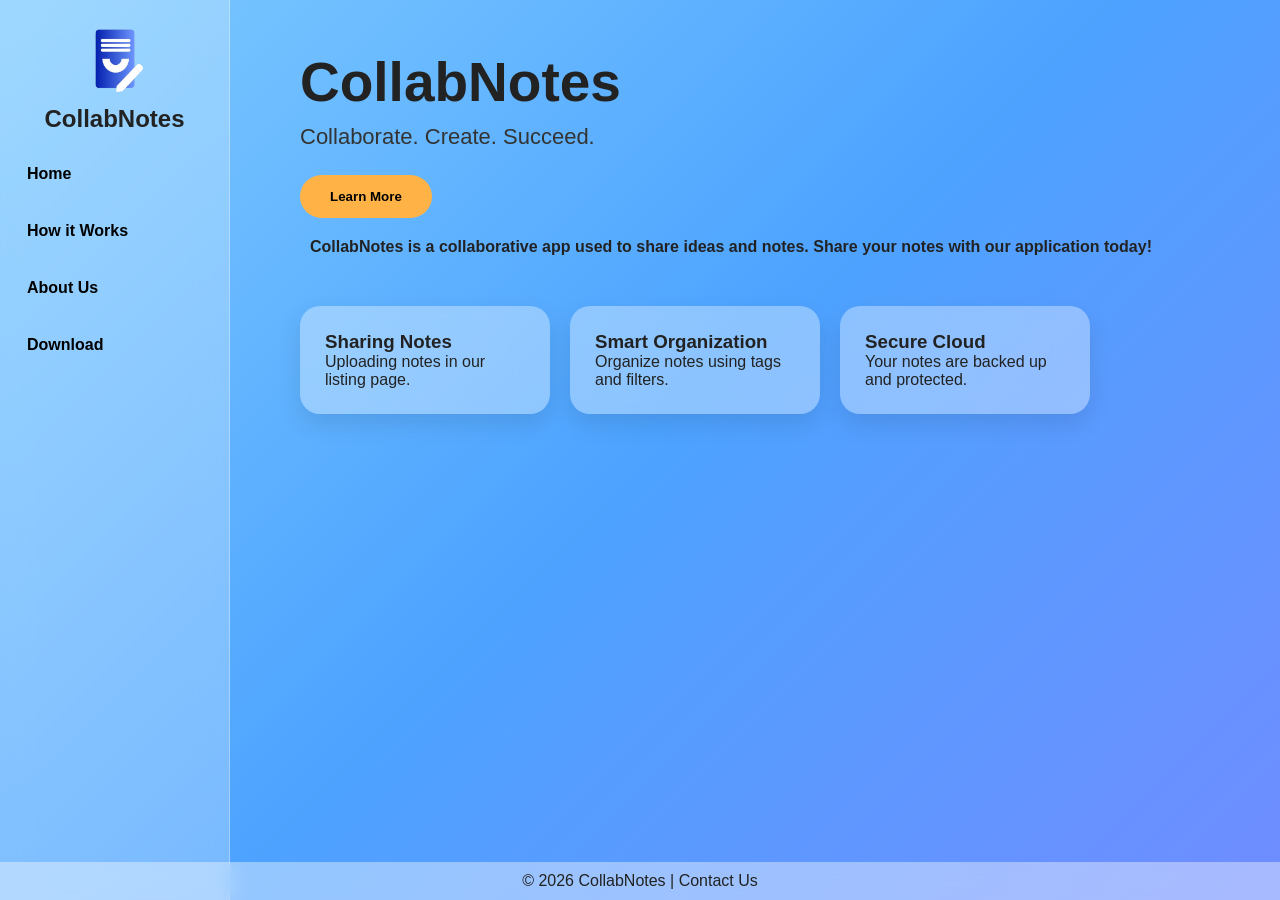
<file: index.html>
<!DOCTYPE html>
<html>

<head>
<title>CollabNotes</title>
<link rel="stylesheet" href="style.css">
<link rel="icon" href="Logo.png">
</head>

<body>

<div class="sidebar">

<div class="logo-circle">
    <img src="Logo.png" alt="" width="70px">
</div>
<h2>CollabNotes</h2>

<a href="index.html">Home</a>
<a href="howitworks.html">How it Works</a>
<a href="about.html">About Us</a>
<a href="#">Download</a>

</div>


<div class="content">

<h1 class="hero-title">CollabNotes</h1>
<p class="hero-sub">Collaborate. Create. Succeed.</p>

<a href="howitworks.html">
    <button class="hero-btn">Learn More</button>
</a>


        <p class="short-des">CollabNotes is a collaborative app used to share ideas and notes. Share your notes with our application today!</p>

<div class="cards">

<div class="card">
<h3>Sharing Notes</h3>
<p>Uploading notes in our listing page.</p>
</div>

<div class="card">
<h3>Smart Organization</h3>
<p>Organize notes using tags and filters.</p>
</div>

<div class="card">
<h3>Secure Cloud</h3>
<p>Your notes are backed up and protected.</p>
</div>

</div>

</div>

<div class="footer">
© 2026 CollabNotes | Contact Us
</div>

</body>
</html>
</file>
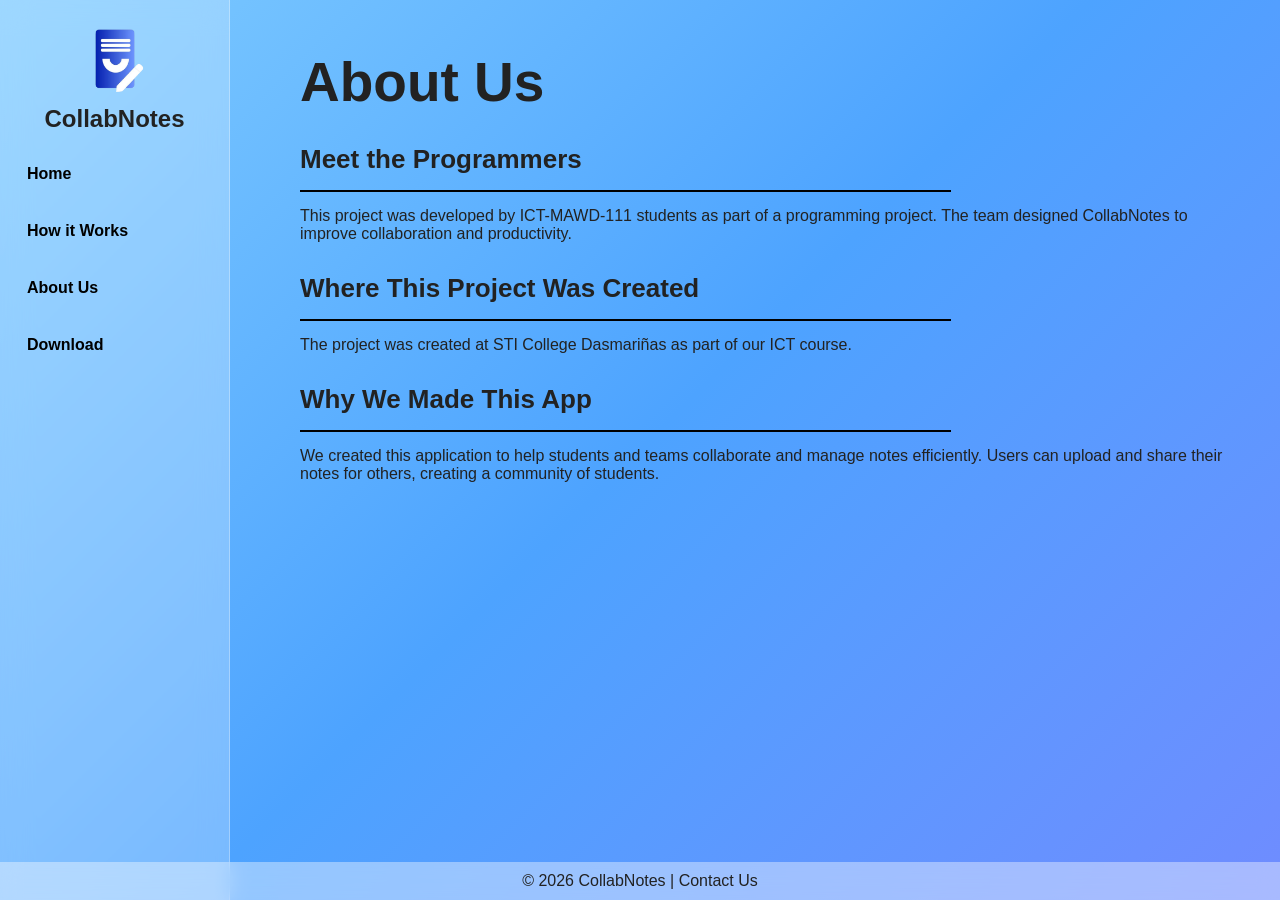
<file: about.html>
<!DOCTYPE html>
<html>

<head>
<title>About Us</title>
<link rel="stylesheet" href="style.css">
<link rel="icon" href="Logo.png">
</head>

<body>

<div class="sidebar">

<div class="logo-circle">
    <img src="Logo.png" alt="" width="70px">
</div>
<h2>CollabNotes</h2>

<a href="index.html">Home</a>
<a href="howitworks.html">How it Works</a>
<a href="about.html">About Us</a>
<a href="#">Download</a>

</div>


<div class="content">

<h1 class="hero-title">About Us</h1>

<div class="section">Meet the Programmers</div>
<div class="line"></div>

<p>
This project was developed by ICT-MAWD-111 students as part of a programming project.
The team designed CollabNotes to improve collaboration and productivity.
</p>

<div class="section">Where This Project Was Created</div>
<div class="line"></div>

<p>
The project was created at STI College Dasmariñas as part of our ICT course. 
</p>

<div class="section">Why We Made This App</div>
<div class="line"></div>

<p>
We created this application to help students and teams collaborate and manage notes efficiently. Users can upload and share their notes for others, creating a community of students.
</p>

</div>

<div class="footer">
© 2026 CollabNotes | Contact Us
</div>

</body>
</html>
</file>
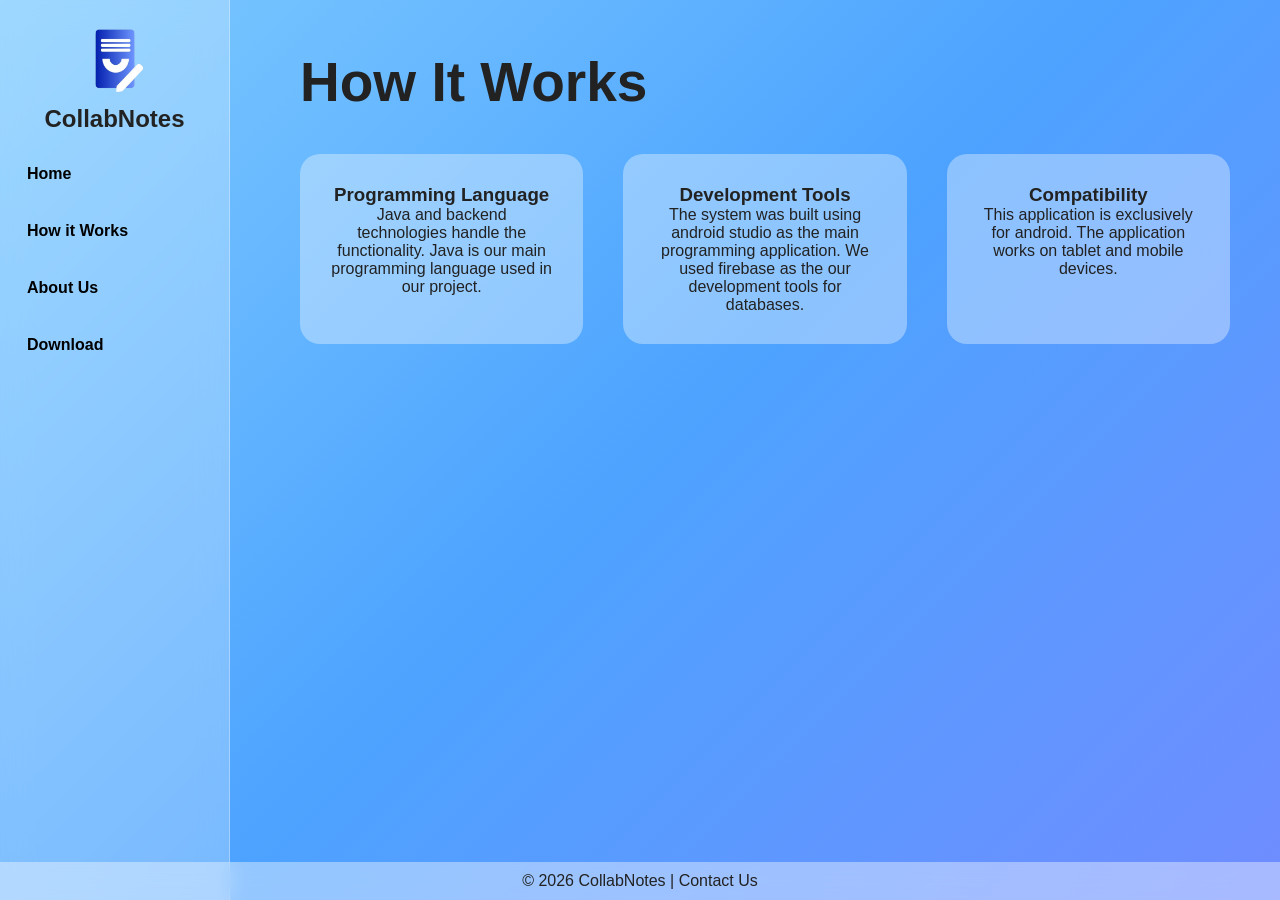
<file: howitworks.html>
<!DOCTYPE html>
<html>

<head>
<title>How it Works</title>
<link rel="stylesheet" href="style.css">
<link rel="icon" href="Logo.png">
</head>

<body>

<div class="sidebar">

<div class="logo-circle">
    <img src="Logo.png" alt="" width="70px">
</div>
<h2>CollabNotes</h2>

<a href="index.html">Home</a>
<a href="howitworks.html">How it Works</a>
<a href="about.html">About Us</a>
<a href="#">Download</a>

</div>


<div class="content">

<h1 class="hero-title">How It Works</h1>

<div class="columns">

<div class="col">
<h3>Programming Language</h3>
<p>Java and backend technologies handle the functionality. Java is our main programming language used in our project. </p>
</div>

<div class="col">
<h3>Development Tools</h3>
<p>The system was built using android studio as the main programming application. We used firebase as the our development tools for databases.</p>
</div>

<div class="col">
<h3>Compatibility</h3>
<p>This application is exclusively for android. The application works on tablet and mobile devices.</p>
</div>

</div>

</div>

<div class="footer">
© 2026 CollabNotes | Contact Us
</div>

</body>
</html>
</file>
<file: style.css>
*{
margin:0;
padding:0;
box-sizing:border-box;
font-family:'Segoe UI',sans-serif;
}

body{
background: linear-gradient(135deg,#7ecbff,#4da3ff,#6f8cff);
height:100vh;
color:#222;
}

/* SIDEBAR */

.sidebar{
position:fixed;
width:230px;
height:100%;
background:rgba(255,255,255,0.25);
backdrop-filter: blur(15px);
padding-top:25px;
border-right:1px solid rgba(255,255,255,0.3);
}

.logo-circle{
width:70px;
height:70px;
border-radius:50%;
margin:auto;
margin-bottom:10px;
}

.sidebar h2{
text-align:center;
margin-bottom:20px;
}

.sidebar a{
display:block;
margin:15px;
padding:12px;
text-decoration:none;
color:black;
border-radius:10px;
transition:0.3s;
font-weight:600;
}

.sidebar a:hover{
background:#4da3ff;
color:white;
transform:translateX(5px);
}

/* CONTENT */

.content{
margin-left:250px;
padding:50px;
}

/* HERO */

.hero-title{
font-size:55px;
font-weight:700;
margin-bottom:10px;
}

.hero-sub{
font-size:22px;
margin-bottom:25px;
color:#333;
}

.hero-btn{
padding:14px 30px;
background:#ffb347;
border:none;
border-radius:30px;
font-weight:bold;
cursor:pointer;
transition:0.3s;
}

.hero-btn:hover{
transform:scale(1.1);
background:#ff9933;
}

.short-des {
    font-weight: bold;
    margin-top: 20px;
    margin-left: 10px;
}

/* CARDS */

.cards{
display:flex;
gap:20px;
margin-top:50px;
}

.card{
background:rgba(255,255,255,0.35);
backdrop-filter:blur(15px);
padding:25px;
border-radius:20px;
width:250px;
transition:0.3s;
box-shadow:0 10px 25px rgba(0,0,0,0.1);
}

.card:hover{
transform:translateY(-10px);
}

/* ABOUT */

.section{
margin-top:30px;
font-size:26px;
font-weight:600;
}

.line{
height:2px;
background:black;
margin:15px 0;
width:70%;
}

/* HOW IT WORKS */

.columns{
display:flex;
gap:40px;
margin-top:40px;
}

.col{
flex:1;
padding:30px;
background:rgba(255,255,255,0.35);
border-radius:20px;
text-align:center;
transition:0.3s;
}

.col:hover{
transform:scale(1.05);
}

/* FOOTER */

.footer{
position:fixed;
bottom:0;
width:100%;
text-align:center;
background:rgba(255,255,255,0.4);
padding:10px;
backdrop-filter:blur(10px);
}
</file>
